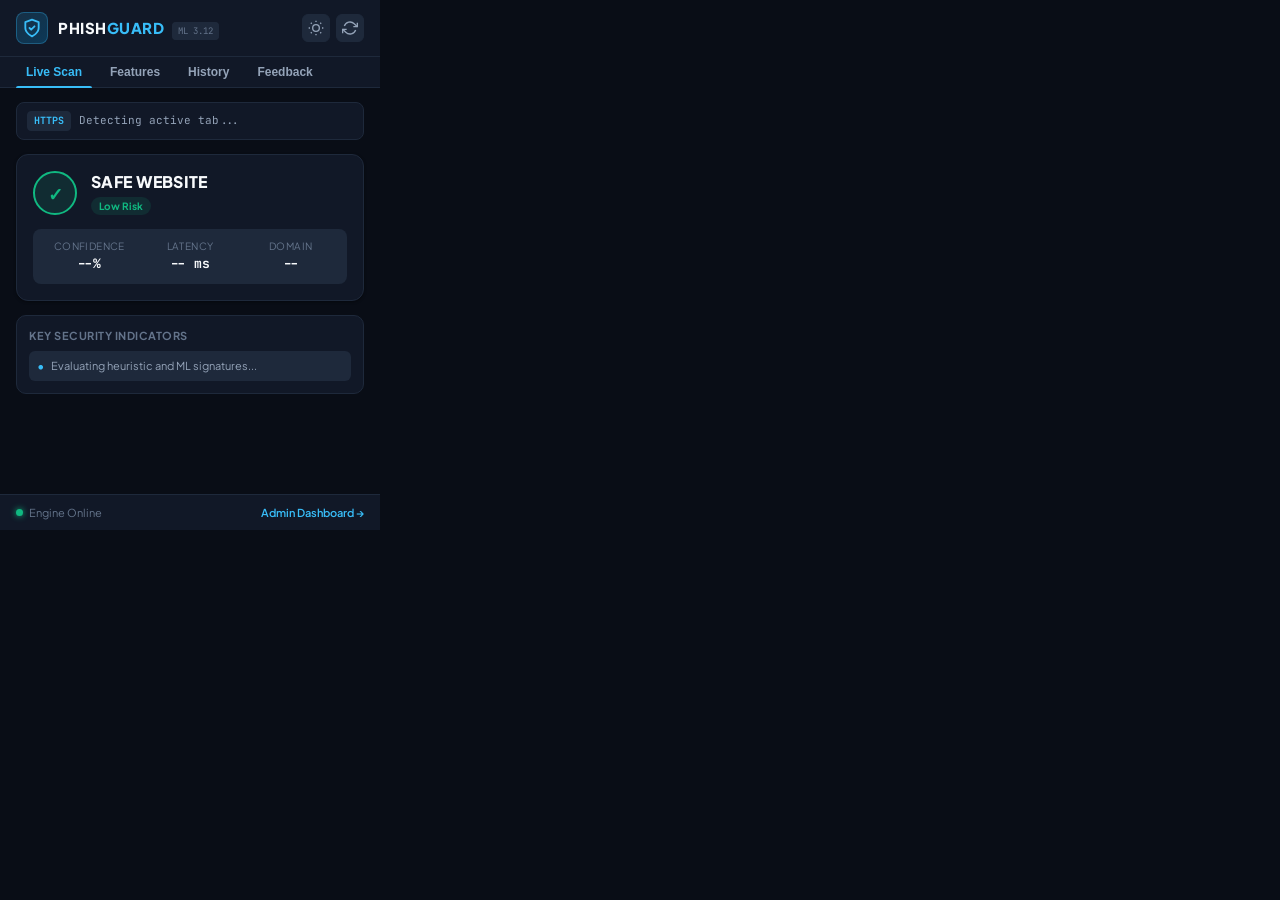
<file: browser_extension/popup.html>
<!DOCTYPE html>
<html lang="en">
<head>
  <meta charset="UTF-8">
  <meta name="viewport" content="width=device-width, initial-scale=1.0">
  <title>PHISH GUARD</title>
  <link rel="stylesheet" href="popup.css">
  <link rel="preconnect" href="https://fonts.googleapis.com">
  <link rel="preconnect" href="https://fonts.gstatic.com" crossorigin>
  <link href="https://fonts.googleapis.com/css2?family=JetBrains+Mono:wght@400;500;700&family=Plus+Jakarta+Sans:wght@400;500;600;700;800&display=swap" rel="stylesheet">
</head>
<body class="dark-theme">
  <div class="extension-container">
    <!-- Header -->
    <header class="app-header">
      <div class="brand-group">
        <div class="shield-logo">
          <svg viewBox="0 0 24 24" width="20" height="20" fill="none" stroke="currentColor" stroke-width="2.2" stroke-linecap="round" stroke-linejoin="round">
            <path d="M12 22s8-4 8-10V5l-8-3-8 3v7c0 6 8 10 8 10z"/>
            <path d="M9 12l2 2 4-4" stroke-dasharray="20" class="shield-check"/>
          </svg>
        </div>
        <div class="brand-text">
          <span class="brand-title">PHISH<span class="accent-text">GUARD</span></span>
          <span class="engine-badge">ML 3.12</span>
        </div>
      </div>
      <div class="header-actions">
        <button id="themeToggleBtn" class="icon-btn" title="Toggle Dark/Light Mode">
          <svg id="themeIcon" viewBox="0 0 24 24" width="16" height="16" fill="none" stroke="currentColor" stroke-width="2">
            <circle cx="12" cy="12" r="5"/>
            <path d="M12 1v2M12 21v2M4.22 4.22l1.42 1.42M18.36 18.36l1.42 1.42M1 12h2M21 12h2M4.22 19.78l1.42-1.42M18.36 5.64l1.42-1.42"/>
          </svg>
        </button>
        <button id="rescanBtn" class="icon-btn" title="Rescan Current URL">
          <svg id="rescanIcon" viewBox="0 0 24 24" width="16" height="16" fill="none" stroke="currentColor" stroke-width="2">
            <path d="M23 4v6h-6M1 20v-6h6"/>
            <path d="M3.51 9a9 9 0 0 1 14.85-3.36L23 10M1 14l4.64 4.36A9 9 0 0 0 20.49 15"/>
          </svg>
        </button>
      </div>
    </header>

    <!-- Navigation Tabs -->
    <nav class="nav-tabs">
      <button class="tab-btn active" data-tab="scanTab">Live Scan</button>
      <button class="tab-btn" data-tab="featuresTab">Features</button>
      <button class="tab-btn" data-tab="historyTab">History</button>
      <button class="tab-btn" data-tab="reportTab">Feedback</button>
    </nav>

    <!-- Main Content Tabs -->
    <main class="tab-content-area">
      <!-- Tab 1: Live Scan -->
      <section id="scanTab" class="tab-pane active">
        <!-- Target URL Bar -->
        <div class="target-url-box">
          <div class="protocol-icon" id="protocolBadge">HTTPS</div>
          <div class="url-text" id="targetUrlText" title="Current URL">Detecting active tab...</div>
        </div>

        <!-- Threat Result Card -->
        <div class="status-card" id="statusCard">
          <div class="status-header">
            <div class="status-indicator-ring" id="statusRing">
              <span class="ring-pulse"></span>
              <div class="status-glyph" id="statusGlyph">✓</div>
            </div>
            <div class="status-text-meta">
              <div class="status-label" id="statusLabel">SAFE WEBSITE</div>
              <div class="risk-badge" id="riskBadge">Low Risk</div>
            </div>
          </div>

          <!-- Metrics Row -->
          <div class="metrics-grid">
            <div class="metric-item">
              <span class="metric-title">Confidence</span>
              <span class="metric-val" id="confidenceVal">--%</span>
            </div>
            <div class="metric-item">
              <span class="metric-title">Latency</span>
              <span class="metric-val" id="latencyVal">-- ms</span>
            </div>
            <div class="metric-item">
              <span class="metric-title">Domain</span>
              <span class="metric-val domain-truncate" id="domainVal">--</span>
            </div>
          </div>
        </div>

        <!-- Detection Reasons List -->
        <div class="reasons-panel">
          <div class="panel-subtitle">Key Security Indicators</div>
          <ul class="reasons-list" id="reasonsList">
            <li class="loading-placeholder">Evaluating heuristic and ML signatures...</li>
          </ul>
        </div>
      </section>

      <!-- Tab 2: Feature Breakdown -->
      <section id="featuresTab" class="tab-pane">
        <div class="features-summary-header">
          <span class="features-title">Extracted Lexical & Security Vectors</span>
          <span class="features-count-tag" id="featureCountTag">30 Features</span>
        </div>
        <div class="features-scroll-box" id="featuresListContainer">
          <div class="loading-placeholder">Loading extracted URL vectors...</div>
        </div>
      </section>

      <!-- Tab 3: Local Scan History -->
      <section id="historyTab" class="tab-pane">
        <div class="history-header">
          <span class="panel-subtitle">Recent Scans in This Session</span>
          <button id="clearHistoryBtn" class="text-link-btn">Clear</button>
        </div>
        <div class="history-list" id="historyList">
          <div class="empty-state">No local scans recorded yet.</div>
        </div>
      </section>

      <!-- Tab 4: Report False Positive / Negative -->
      <section id="reportTab" class="tab-pane">
        <div class="report-box">
          <span class="panel-subtitle">Report Detection Inaccuracy</span>
          <p class="report-desc">Help improve Phish Guard model weights by flagging misclassified sites.</p>

          <form id="reportForm">
            <div class="form-group">
              <label>Classification Issue</label>
              <div class="radio-group">
                <label class="radio-label">
                  <input type="radio" name="reportType" value="false_positive" checked>
                  <span>False Positive (Safe site flagged as threat)</span>
                </label>
                <label class="radio-label">
                  <input type="radio" name="reportType" value="false_negative">
                  <span>False Negative (Phishing site marked Safe)</span>
                </label>
              </div>
            </div>

            <div class="form-group">
              <label for="reportComments">Additional Context (Optional)</label>
              <textarea id="reportComments" rows="3" placeholder="Explain why this domain was misclassified..."></textarea>
            </div>

            <button type="submit" class="submit-btn" id="submitReportBtn">Submit Threat Intelligence</button>
            <div class="form-feedback" id="reportFeedback"></div>
          </form>
        </div>
      </section>
    </main>

    <!-- Footer -->
    <footer class="app-footer">
      <div class="footer-left">
        <span class="status-dot online"></span>
        <span class="footer-text">Engine Online</span>
      </div>
      <a href="http://127.0.0.1:5000/dashboard" target="_blank" class="dashboard-link">
        Admin Dashboard →
      </a>
    </footer>
  </div>

  <script src="popup.js"></script>
</body>
</html>
</file>
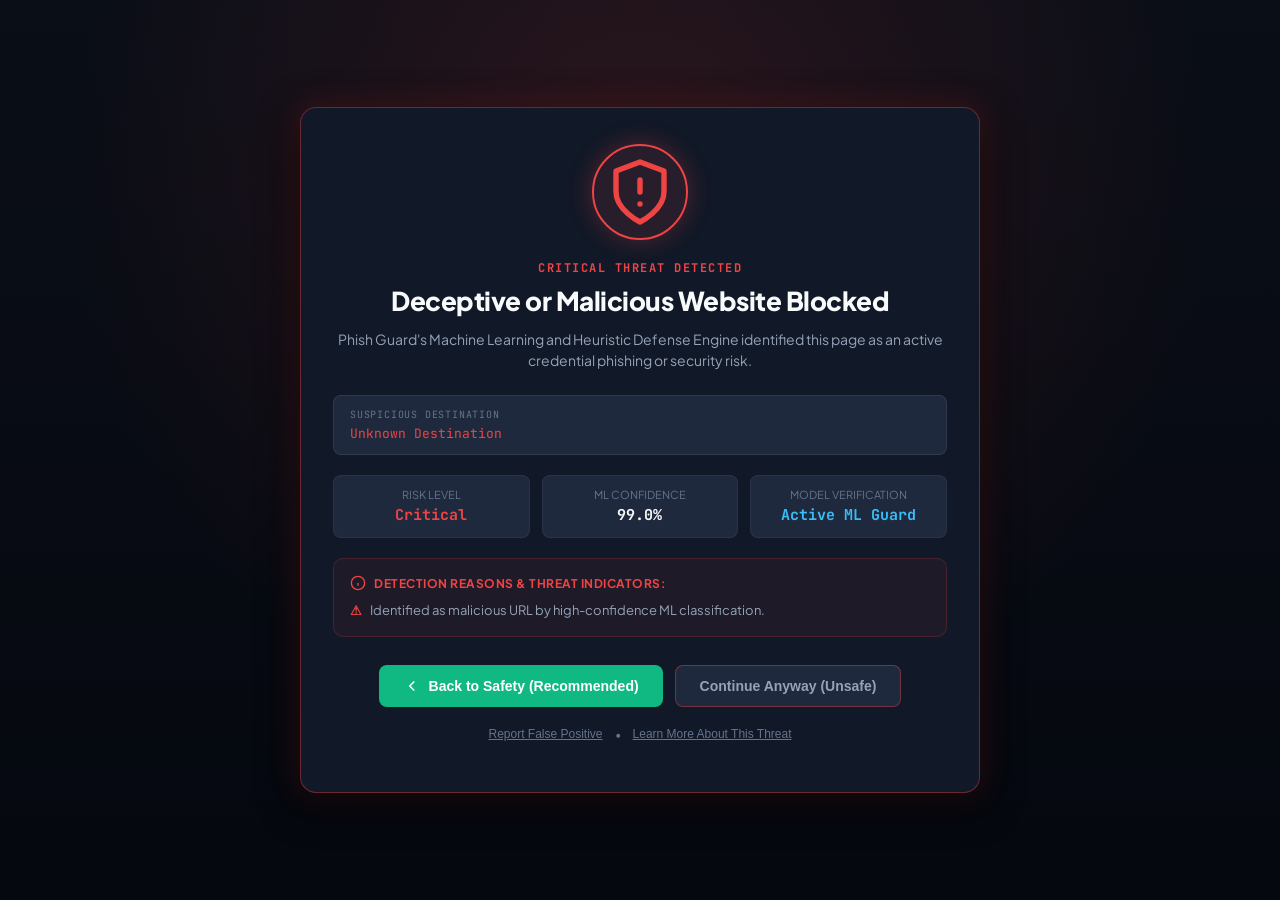
<file: browser_extension/warning.html>
<!DOCTYPE html>
<html lang="en">
<head>
  <meta charset="UTF-8">
  <meta name="viewport" content="width=device-width, initial-scale=1.0">
  <title>Security Alert: Phishing Detected | PHISH GUARD</title>
  <link rel="stylesheet" href="warning.css">
  <link rel="preconnect" href="https://fonts.googleapis.com">
  <link rel="preconnect" href="https://fonts.gstatic.com" crossorigin>
  <link href="https://fonts.googleapis.com/css2?family=JetBrains+Mono:wght@400;500;700&family=Plus+Jakarta+Sans:wght@400;500;600;700;800&display=swap" rel="stylesheet">
</head>
<body>
  <div class="warning-wrapper">
    <div class="warning-container">
      <!-- Shield Alert Header -->
      <div class="alert-icon-wrapper">
        <svg class="alert-shield-icon" viewBox="0 0 24 24" width="72" height="72" fill="none" stroke="currentColor" stroke-width="1.8" stroke-linecap="round" stroke-linejoin="round">
          <path d="M12 22s8-4 8-10V5l-8-3-8 3v7c0 6 8 10 8 10z"/>
          <line x1="12" y1="8" x2="12" y2="12"/>
          <line x1="12" y1="16" x2="12.01" y2="16"/>
        </svg>
      </div>

      <div class="threat-classification" id="threatClassification">
        CRITICAL THREAT DETECTED
      </div>
      <h1 class="warning-title">Deceptive or Malicious Website Blocked</h1>
      <p class="warning-subtitle">
        Phish Guard's Machine Learning and Heuristic Defense Engine identified this page as an active credential phishing or security risk.
      </p>

      <!-- URL Meta Box -->
      <div class="url-meta-box">
        <div class="url-label">SUSPICIOUS DESTINATION</div>
        <div class="target-url" id="targetUrlDisplay">http://...</div>
      </div>

      <!-- Threat Metrics Row -->
      <div class="threat-stats-row">
        <div class="threat-stat-card">
          <span class="stat-label">Risk Level</span>
          <span class="stat-value text-danger" id="riskLevelDisplay">Critical</span>
        </div>
        <div class="threat-stat-card">
          <span class="stat-label">ML Confidence</span>
          <span class="stat-value" id="confidenceDisplay">99.4%</span>
        </div>
        <div class="threat-stat-card">
          <span class="stat-label">Model Verification</span>
          <span class="stat-value text-accent">Active ML Guard</span>
        </div>
      </div>

      <!-- Reasons for Detection -->
      <div class="reasons-card">
        <div class="reasons-heading">
          <svg viewBox="0 0 24 24" width="16" height="16" fill="none" stroke="currentColor" stroke-width="2">
            <circle cx="12" cy="12" r="10"/>
            <line x1="12" y1="16" x2="12" y2="12"/>
            <line x1="12" y1="8" x2="12.01" y2="8"/>
          </svg>
          Detection Reasons & Threat Indicators:
        </div>
        <ul class="reasons-list" id="warningReasonsList">
          <li>Deceptive domain syntax mimicking legitimate institutional services.</li>
          <li>Unencrypted transmission or spoofed top-level domain structure.</li>
        </ul>
      </div>

      <!-- Action Buttons -->
      <div class="action-buttons-group">
        <button id="goBackBtn" class="btn btn-primary">
          <svg viewBox="0 0 24 24" width="18" height="18" fill="none" stroke="currentColor" stroke-width="2">
            <polyline points="15 18 9 12 15 6"/>
          </svg>
          Back to Safety (Recommended)
        </button>
        <button id="continueAnywayBtn" class="btn btn-secondary">
          Continue Anyway (Unsafe)
        </button>
      </div>

      <!-- Secondary Links -->
      <div class="secondary-actions">
        <button id="reportFpBtn" class="link-btn">Report False Positive</button>
        <span class="divider">•</span>
        <button id="learnMoreBtn" class="link-btn">Learn More About This Threat</button>
      </div>

      <!-- Collapsible Educational Section -->
      <div class="educational-panel" id="educationalPanel">
        <h3>How Phishing Attacks Work</h3>
        <p>Phishing websites impersonate legitimate services (such as banking institutions, cloud providers, or social networks) to harvest your login credentials, credit card details, or sensitive cryptographic keys.</p>
        <h4>What Phish Guard Detected on This URL:</h4>
        <p>Our 30-feature vector analyzed the lexical anatomy, domain age heuristics, Shannon entropy, homoglyph lookalikes, and known phishing patterns to prevent credential theft before page rendering.</p>
      </div>

      <div class="report-status-msg" id="reportStatusMsg"></div>
    </div>
  </div>

  <script src="warning.js"></script>
</body>
</html>
</file>
<file: browser_extension/popup.css>
/* ==========================================================================
   PHISH GUARD - Browser Extension Popup Stylesheet
   Modern Glassmorphism & High-Tech Cybersecurity Theme with Light/Dark Mode
   ========================================================================== */

:root {
  /* Light Theme Variables */
  --bg-primary: #f8fafc;
  --bg-secondary: #ffffff;
  --bg-card: #f1f5f9;
  --bg-glass: rgba(255, 255, 255, 0.85);
  --border-color: #e2e8f0;
  --text-primary: #0f172a;
  --text-secondary: #475569;
  --text-muted: #94a3b8;
  --accent-cyan: #0284c7;
  --accent-glow: rgba(2, 132, 199, 0.2);
  --color-safe: #10b981;
  --color-safe-bg: #ecfdf5;
  --color-warn: #f59e0b;
  --color-warn-bg: #fffbeb;
  --color-danger: #ef4444;
  --color-danger-bg: #fef2f2;
  --shadow-sm: 0 1px 3px rgba(0,0,0,0.06);
  --shadow-md: 0 4px 6px -1px rgba(0,0,0,0.1);
}

body.dark-theme {
  /* Dark Theme Variables */
  --bg-primary: #090d16;
  --bg-secondary: #111827;
  --bg-card: #1e293b;
  --bg-glass: rgba(17, 24, 39, 0.85);
  --border-color: #1e293b;
  --text-primary: #f8fafc;
  --text-secondary: #94a3b8;
  --text-muted: #64748b;
  --accent-cyan: #38bdf8;
  --accent-glow: rgba(56, 189, 248, 0.25);
  --color-safe: #10b981;
  --color-safe-bg: rgba(16, 185, 129, 0.12);
  --color-warn: #f59e0b;
  --color-warn-bg: rgba(245, 158, 11, 0.12);
  --color-danger: #ef4444;
  --color-danger-bg: rgba(239, 68, 68, 0.15);
  --shadow-sm: 0 1px 3px rgba(0,0,0,0.4);
  --shadow-md: 0 4px 14px rgba(0,0,0,0.5);
}

* {
  box-sizing: border-box;
  margin: 0;
  padding: 0;
}

body {
  width: 380px;
  min-height: 530px;
  font-family: 'Plus Jakarta Sans', -apple-system, BlinkMacSystemFont, sans-serif;
  background-color: var(--bg-primary);
  color: var(--text-primary);
  font-size: 13px;
  line-height: 1.4;
  overflow-x: hidden;
  transition: background-color 0.2s ease, color 0.2s ease;
}

.extension-container {
  display: flex;
  flex-direction: column;
  min-height: 530px;
}

/* ==========================================================================
   Header
   ========================================================================== */
.app-header {
  display: flex;
  justify-content: space-between;
  align-items: center;
  padding: 12px 16px;
  background-color: var(--bg-secondary);
  border-bottom: 1px solid var(--border-color);
}

.brand-group {
  display: flex;
  align-items: center;
  gap: 10px;
}

.shield-logo {
  display: flex;
  align-items: center;
  justify-content: center;
  width: 32px;
  height: 32px;
  border-radius: 8px;
  background: linear-gradient(135deg, rgba(56, 189, 248, 0.15), rgba(2, 132, 199, 0.3));
  color: var(--accent-cyan);
  border: 1px solid rgba(56, 189, 248, 0.3);
}

.brand-title {
  font-size: 15px;
  font-weight: 800;
  letter-spacing: 0.5px;
}

.accent-text {
  color: var(--accent-cyan);
}

.engine-badge {
  font-family: 'JetBrains Mono', monospace;
  font-size: 9px;
  padding: 2px 5px;
  border-radius: 4px;
  background-color: var(--bg-card);
  color: var(--text-muted);
  margin-left: 6px;
  border: 1px solid var(--border-color);
}

.header-actions {
  display: flex;
  gap: 6px;
}

.icon-btn {
  background: var(--bg-card);
  border: 1px solid var(--border-color);
  color: var(--text-secondary);
  width: 28px;
  height: 28px;
  border-radius: 6px;
  display: flex;
  align-items: center;
  justify-content: center;
  cursor: pointer;
  transition: all 0.15s ease;
}

.icon-btn:hover {
  background-color: var(--accent-cyan);
  color: #ffffff;
  border-color: var(--accent-cyan);
}

.spin-animation {
  animation: spin 0.8s linear infinite;
}

@keyframes spin {
  from { transform: rotate(0deg); }
  to { transform: rotate(360deg); }
}

/* ==========================================================================
   Navigation Tabs
   ========================================================================== */
.nav-tabs {
  display: flex;
  background-color: var(--bg-secondary);
  padding: 0 16px;
  border-bottom: 1px solid var(--border-color);
  gap: 8px;
}

.tab-btn {
  background: none;
  border: none;
  padding: 8px 10px;
  font-size: 12px;
  font-weight: 600;
  color: var(--text-secondary);
  cursor: pointer;
  position: relative;
  transition: color 0.15s;
}

.tab-btn:hover {
  color: var(--text-primary);
}

.tab-btn.active {
  color: var(--accent-cyan);
}

.tab-btn.active::after {
  content: "";
  position: absolute;
  bottom: -1px;
  left: 0;
  right: 0;
  height: 2px;
  background-color: var(--accent-cyan);
  border-radius: 2px 2px 0 0;
}

/* ==========================================================================
   Tab Content Area
   ========================================================================== */
.tab-content-area {
  flex: 1;
  padding: 14px 16px;
}

.tab-pane {
  display: none;
}

.tab-pane.active {
  display: block;
}

/* Target URL Box */
.target-url-box {
  display: flex;
  align-items: center;
  gap: 8px;
  background-color: var(--bg-secondary);
  border: 1px solid var(--border-color);
  padding: 8px 10px;
  border-radius: 8px;
  margin-bottom: 14px;
}

.protocol-icon {
  font-family: 'JetBrains Mono', monospace;
  font-size: 10px;
  font-weight: 700;
  padding: 2px 6px;
  border-radius: 4px;
  background-color: var(--bg-card);
  color: var(--accent-cyan);
  border: 1px solid var(--border-color);
}

.url-text {
  font-family: 'JetBrains Mono', monospace;
  font-size: 11px;
  color: var(--text-secondary);
  white-space: nowrap;
  overflow: hidden;
  text-overflow: ellipsis;
  flex: 1;
}

/* Status Card */
.status-card {
  background: var(--bg-secondary);
  border: 1px solid var(--border-color);
  border-radius: 12px;
  padding: 16px;
  box-shadow: var(--shadow-sm);
  margin-bottom: 14px;
  position: relative;
  overflow: hidden;
}

.status-card.safe {
  border-color: rgba(16, 185, 129, 0.4);
  background: linear-gradient(180deg, var(--color-safe-bg), var(--bg-secondary) 50%);
}

.status-card.suspicious {
  border-color: rgba(245, 158, 11, 0.4);
  background: linear-gradient(180deg, var(--color-warn-bg), var(--bg-secondary) 50%);
}

.status-card.danger {
  border-color: rgba(239, 68, 68, 0.4);
  background: linear-gradient(180deg, var(--color-danger-bg), var(--bg-secondary) 50%);
}

.status-header {
  display: flex;
  align-items: center;
  gap: 14px;
  margin-bottom: 14px;
}

.status-indicator-ring {
  width: 44px;
  height: 44px;
  border-radius: 50%;
  background-color: var(--color-safe-bg);
  border: 2px solid var(--color-safe);
  display: flex;
  align-items: center;
  justify-content: center;
  position: relative;
}

.safe .status-indicator-ring {
  border-color: var(--color-safe);
  background-color: var(--color-safe-bg);
}

.suspicious .status-indicator-ring {
  border-color: var(--color-warn);
  background-color: var(--color-warn-bg);
}

.danger .status-indicator-ring {
  border-color: var(--color-danger);
  background-color: var(--color-danger-bg);
}

.status-glyph {
  font-size: 18px;
  font-weight: 800;
  color: var(--color-safe);
}

.suspicious .status-glyph {
  color: var(--color-warn);
}

.danger .status-glyph {
  color: var(--color-danger);
}

.status-label {
  font-size: 16px;
  font-weight: 800;
  letter-spacing: 0.3px;
}

.risk-badge {
  display: inline-block;
  font-size: 10px;
  font-weight: 700;
  padding: 2px 8px;
  border-radius: 12px;
  margin-top: 4px;
  background-color: var(--color-safe-bg);
  color: var(--color-safe);
}

.suspicious .risk-badge {
  background-color: var(--color-warn-bg);
  color: var(--color-warn);
}

.danger .risk-badge {
  background-color: var(--color-danger-bg);
  color: var(--color-danger);
}

/* Metrics Grid */
.metrics-grid {
  display: grid;
  grid-template-columns: repeat(3, 1fr);
  gap: 8px;
  background-color: var(--bg-card);
  padding: 10px;
  border-radius: 8px;
}

.metric-item {
  display: flex;
  flex-direction: column;
  align-items: center;
  text-align: center;
}

.metric-title {
  font-size: 10px;
  color: var(--text-muted);
  text-transform: uppercase;
  letter-spacing: 0.4px;
  margin-bottom: 2px;
}

.metric-val {
  font-family: 'JetBrains Mono', monospace;
  font-size: 13px;
  font-weight: 700;
  color: var(--text-primary);
}

.domain-truncate {
  max-width: 90px;
  white-space: nowrap;
  overflow: hidden;
  text-overflow: ellipsis;
}

/* Reasons Panel */
.reasons-panel {
  background-color: var(--bg-secondary);
  border: 1px solid var(--border-color);
  border-radius: 10px;
  padding: 12px;
}

.panel-subtitle {
  font-size: 11px;
  font-weight: 700;
  text-transform: uppercase;
  color: var(--text-muted);
  letter-spacing: 0.5px;
  margin-bottom: 8px;
}

.reasons-list {
  list-style: none;
  display: flex;
  flex-direction: column;
  gap: 6px;
  max-height: 140px;
  overflow-y: auto;
}

.reasons-list li {
  font-size: 11px;
  color: var(--text-secondary);
  padding: 5px 8px;
  border-radius: 6px;
  background-color: var(--bg-card);
  display: flex;
  align-items: center;
  gap: 6px;
}

.reasons-list li::before {
  content: "•";
  color: var(--accent-cyan);
  font-size: 14px;
}

.danger .reasons-list li::before {
  color: var(--color-danger);
}

/* Features Tab */
.features-summary-header {
  display: flex;
  justify-content: space-between;
  align-items: center;
  margin-bottom: 10px;
}

.features-title {
  font-size: 12px;
  font-weight: 700;
}

.features-count-tag {
  font-family: 'JetBrains Mono', monospace;
  font-size: 10px;
  padding: 2px 6px;
  border-radius: 4px;
  background-color: var(--bg-card);
  color: var(--accent-cyan);
}

.features-scroll-box {
  max-height: 330px;
  overflow-y: auto;
  display: flex;
  flex-direction: column;
  gap: 6px;
}

.feature-pill {
  display: flex;
  justify-content: space-between;
  padding: 6px 10px;
  background-color: var(--bg-secondary);
  border: 1px solid var(--border-color);
  border-radius: 6px;
  font-size: 11px;
}

.feature-pill-name {
  color: var(--text-secondary);
  font-family: 'JetBrains Mono', monospace;
}

.feature-pill-val {
  font-weight: 700;
  color: var(--accent-cyan);
  font-family: 'JetBrains Mono', monospace;
}

/* History Tab */
.history-header {
  display: flex;
  justify-content: space-between;
  align-items: center;
  margin-bottom: 10px;
}

.text-link-btn {
  background: none;
  border: none;
  color: var(--accent-cyan);
  font-size: 11px;
  cursor: pointer;
  text-decoration: underline;
}

.history-list {
  max-height: 330px;
  overflow-y: auto;
  display: flex;
  flex-direction: column;
  gap: 6px;
}

.history-item {
  display: flex;
  justify-content: space-between;
  align-items: center;
  padding: 8px 10px;
  background-color: var(--bg-secondary);
  border: 1px solid var(--border-color);
  border-radius: 6px;
}

.history-left {
  display: flex;
  flex-direction: column;
  gap: 2px;
  max-width: 220px;
}

.history-domain {
  font-size: 12px;
  font-weight: 600;
  white-space: nowrap;
  overflow: hidden;
  text-overflow: ellipsis;
}

.history-time {
  font-size: 10px;
  color: var(--text-muted);
}

.history-badge {
  font-size: 10px;
  font-weight: 700;
  padding: 2px 6px;
  border-radius: 4px;
}

.history-badge.safe {
  background-color: var(--color-safe-bg);
  color: var(--color-safe);
}

.history-badge.suspicious {
  background-color: var(--color-warn-bg);
  color: var(--color-warn);
}

.history-badge.danger {
  background-color: var(--color-danger-bg);
  color: var(--color-danger);
}

/* Report Tab */
.report-desc {
  font-size: 11px;
  color: var(--text-secondary);
  margin-bottom: 12px;
}

.form-group {
  margin-bottom: 12px;
}

.form-group label {
  display: block;
  font-size: 11px;
  font-weight: 600;
  margin-bottom: 6px;
}

.radio-group {
  display: flex;
  flex-direction: column;
  gap: 6px;
}

.radio-label {
  display: flex;
  align-items: center;
  gap: 8px;
  font-size: 11px;
  color: var(--text-secondary);
  cursor: pointer;
}

textarea {
  width: 100%;
  background-color: var(--bg-secondary);
  border: 1px solid var(--border-color);
  border-radius: 6px;
  padding: 8px;
  color: var(--text-primary);
  font-family: inherit;
  font-size: 11px;
  resize: vertical;
}

textarea:focus {
  outline: none;
  border-color: var(--accent-cyan);
}

.submit-btn {
  width: 100%;
  background-color: var(--accent-cyan);
  color: #ffffff;
  border: none;
  padding: 8px 12px;
  border-radius: 6px;
  font-weight: 700;
  font-size: 12px;
  cursor: pointer;
  transition: opacity 0.15s;
}

.submit-btn:hover {
  opacity: 0.9;
}

.form-feedback {
  margin-top: 8px;
  font-size: 11px;
  text-align: center;
}

.form-feedback.success {
  color: var(--color-safe);
}

.form-feedback.error {
  color: var(--color-danger);
}

/* Footer */
.app-footer {
  display: flex;
  justify-content: space-between;
  align-items: center;
  padding: 10px 16px;
  background-color: var(--bg-secondary);
  border-top: 1px solid var(--border-color);
  font-size: 11px;
}

.footer-left {
  display: flex;
  align-items: center;
  gap: 6px;
}

.status-dot {
  width: 7px;
  height: 7px;
  border-radius: 50%;
}

.status-dot.online {
  background-color: var(--color-safe);
  box-shadow: 0 0 6px var(--color-safe);
}

.footer-text {
  color: var(--text-muted);
}

.dashboard-link {
  color: var(--accent-cyan);
  text-decoration: none;
  font-weight: 600;
}

.dashboard-link:hover {
  text-decoration: underline;
}

.loading-placeholder {
  color: var(--text-muted);
  font-size: 11px;
  text-align: center;
  padding: 20px 0;
}
</file>
<file: browser_extension/warning.css>
/* ==========================================================================
   PHISH GUARD - Full-Screen Warning Page Stylesheet
   Cybersecurity threat alert design with high-contrast safety affordances
   ========================================================================== */

:root {
  --bg-dark: #0a0e17;
  --bg-card: #111827;
  --bg-card-inner: #1f293d;
  --border-danger: rgba(239, 68, 68, 0.4);
  --danger-red: #ef4444;
  --danger-glow: rgba(239, 68, 68, 0.25);
  --text-main: #f8fafc;
  --text-secondary: #94a3b8;
  --text-muted: #64748b;
  --accent-cyan: #38bdf8;
  --safe-green: #10b981;
}

* {
  box-sizing: border-box;
  margin: 0;
  padding: 0;
}

body {
  background-color: var(--bg-dark);
  color: var(--text-main);
  font-family: 'Plus Jakarta Sans', -apple-system, BlinkMacSystemFont, sans-serif;
  min-height: 100vh;
  display: flex;
  align-items: center;
  justify-content: center;
  padding: 24px;
  background-image: 
    radial-gradient(circle at 50% 20%, rgba(239, 68, 68, 0.15) 0%, transparent 60%),
    linear-gradient(180deg, #0a0e17 0%, #05080f 100%);
}

.warning-wrapper {
  width: 100%;
  max-width: 680px;
}

.warning-container {
  background-color: var(--bg-card);
  border: 1px solid var(--border-danger);
  box-shadow: 0 10px 40px rgba(0, 0, 0, 0.8), 0 0 30px var(--danger-glow);
  border-radius: 16px;
  padding: 36px 32px;
  text-align: center;
  animation: fadeIn 0.3s ease-out;
}

@keyframes fadeIn {
  from { opacity: 0; transform: translateY(10px); }
  to { opacity: 1; transform: translateY(0); }
}

.alert-icon-wrapper {
  display: inline-flex;
  align-items: center;
  justify-content: center;
  width: 96px;
  height: 96px;
  border-radius: 50%;
  background-color: rgba(239, 68, 68, 0.1);
  border: 2px solid var(--danger-red);
  color: var(--danger-red);
  box-shadow: 0 0 25px rgba(239, 68, 68, 0.3);
  margin-bottom: 20px;
  animation: pulseWarning 2s infinite ease-in-out;
}

@keyframes pulseWarning {
  0%, 100% { transform: scale(1); box-shadow: 0 0 25px rgba(239, 68, 68, 0.3); }
  50% { transform: scale(1.04); box-shadow: 0 0 35px rgba(239, 68, 68, 0.5); }
}

.threat-classification {
  font-family: 'JetBrains Mono', monospace;
  font-size: 12px;
  font-weight: 700;
  letter-spacing: 1.5px;
  color: var(--danger-red);
  margin-bottom: 8px;
}

.warning-title {
  font-size: 26px;
  font-weight: 800;
  margin-bottom: 12px;
  letter-spacing: -0.5px;
}

.warning-subtitle {
  color: var(--text-secondary);
  font-size: 14px;
  line-height: 1.5;
  margin-bottom: 24px;
}

/* URL Meta Box */
.url-meta-box {
  background-color: var(--bg-card-inner);
  border: 1px solid rgba(255, 255, 255, 0.08);
  border-radius: 8px;
  padding: 12px 16px;
  margin-bottom: 20px;
  text-align: left;
}

.url-label {
  font-family: 'JetBrains Mono', monospace;
  font-size: 10px;
  color: var(--text-muted);
  letter-spacing: 0.8px;
  margin-bottom: 4px;
}

.target-url {
  font-family: 'JetBrains Mono', monospace;
  font-size: 13px;
  color: var(--danger-red);
  word-break: break-all;
}

/* Threat Stats Row */
.threat-stats-row {
  display: grid;
  grid-template-columns: repeat(3, 1fr);
  gap: 12px;
  margin-bottom: 20px;
}

.threat-stat-card {
  background-color: var(--bg-card-inner);
  border: 1px solid rgba(255, 255, 255, 0.05);
  border-radius: 8px;
  padding: 12px;
  display: flex;
  flex-direction: column;
  gap: 4px;
}

.stat-label {
  font-size: 11px;
  color: var(--text-muted);
  text-transform: uppercase;
}

.stat-value {
  font-family: 'JetBrains Mono', monospace;
  font-size: 15px;
  font-weight: 700;
}

.text-danger {
  color: var(--danger-red);
}

.text-accent {
  color: var(--accent-cyan);
}

/* Reasons Card */
.reasons-card {
  background-color: rgba(239, 68, 68, 0.06);
  border: 1px solid rgba(239, 68, 68, 0.2);
  border-radius: 10px;
  padding: 16px;
  text-align: left;
  margin-bottom: 28px;
}

.reasons-heading {
  display: flex;
  align-items: center;
  gap: 8px;
  font-size: 12px;
  font-weight: 700;
  color: var(--danger-red);
  text-transform: uppercase;
  letter-spacing: 0.5px;
  margin-bottom: 10px;
}

.reasons-list {
  list-style: none;
  display: flex;
  flex-direction: column;
  gap: 8px;
}

.reasons-list li {
  font-size: 13px;
  color: var(--text-secondary);
  display: flex;
  align-items: flex-start;
  gap: 8px;
  line-height: 1.4;
}

.reasons-list li::before {
  content: "⚠";
  color: var(--danger-red);
  font-weight: bold;
}

/* Buttons */
.action-buttons-group {
  display: flex;
  gap: 12px;
  justify-content: center;
  margin-bottom: 20px;
}

.btn {
  padding: 12px 24px;
  border-radius: 8px;
  font-size: 14px;
  font-weight: 700;
  cursor: pointer;
  display: inline-flex;
  align-items: center;
  gap: 8px;
  transition: all 0.2s;
  border: none;
}

.btn-primary {
  background-color: var(--safe-green);
  color: #ffffff;
}

.btn-primary:hover {
  background-color: #059669;
  transform: translateY(-1px);
}

.btn-secondary {
  background-color: var(--bg-card-inner);
  color: var(--text-secondary);
  border: 1px solid var(--border-danger);
}

.btn-secondary:hover {
  background-color: rgba(239, 68, 68, 0.15);
  color: var(--danger-red);
}

/* Secondary Actions */
.secondary-actions {
  display: flex;
  justify-content: center;
  align-items: center;
  gap: 12px;
  font-size: 12px;
}

.link-btn {
  background: none;
  border: none;
  color: var(--text-muted);
  cursor: pointer;
  text-decoration: underline;
  font-size: 12px;
}

.link-btn:hover {
  color: var(--text-main);
}

.divider {
  color: var(--text-muted);
}

/* Educational Panel */
.educational-panel {
  display: none;
  margin-top: 20px;
  text-align: left;
  background-color: var(--bg-card-inner);
  border: 1px solid rgba(255, 255, 255, 0.08);
  border-radius: 8px;
  padding: 16px;
  font-size: 12px;
  color: var(--text-secondary);
  line-height: 1.6;
}

.educational-panel.visible {
  display: block;
}

.educational-panel h3 {
  color: var(--text-main);
  margin-bottom: 6px;
}

.educational-panel h4 {
  color: var(--accent-cyan);
  margin: 10px 0 4px 0;
}

.report-status-msg {
  margin-top: 14px;
  font-size: 12px;
  color: var(--safe-green);
}
</file>
